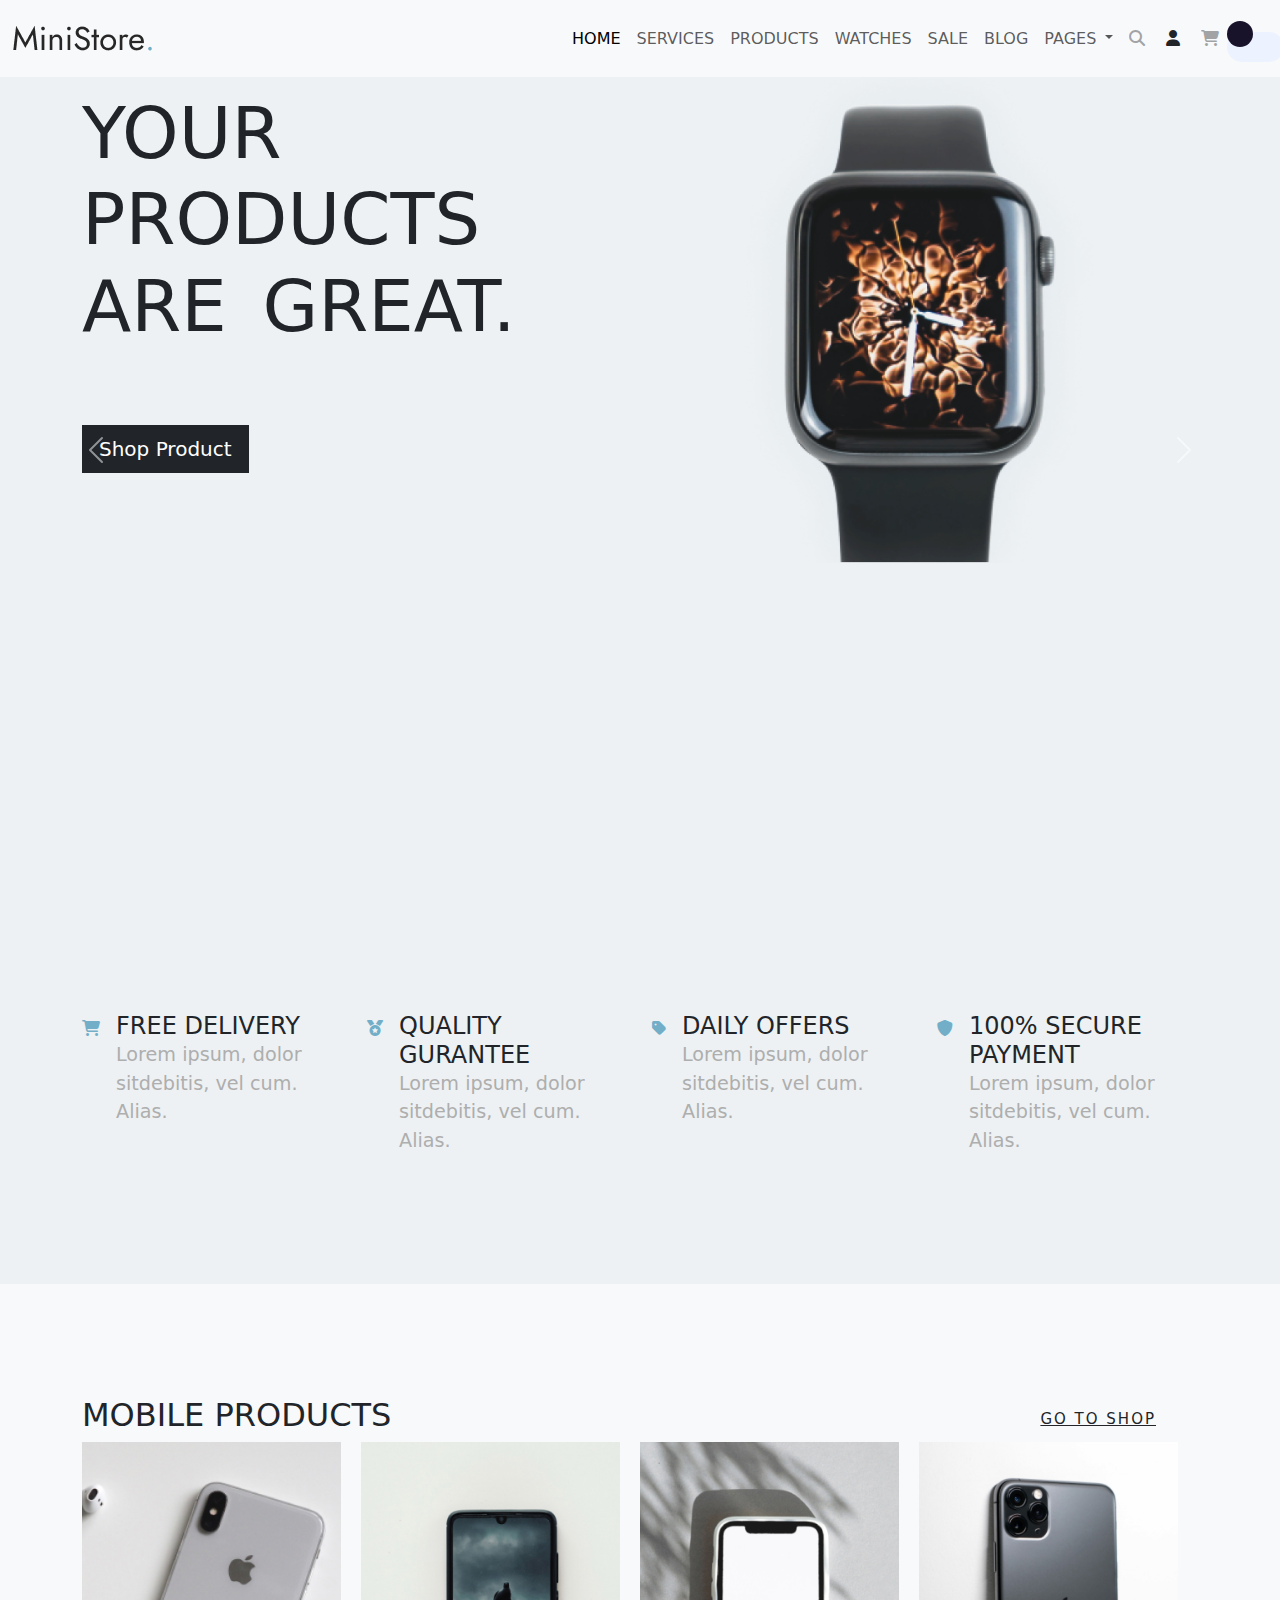
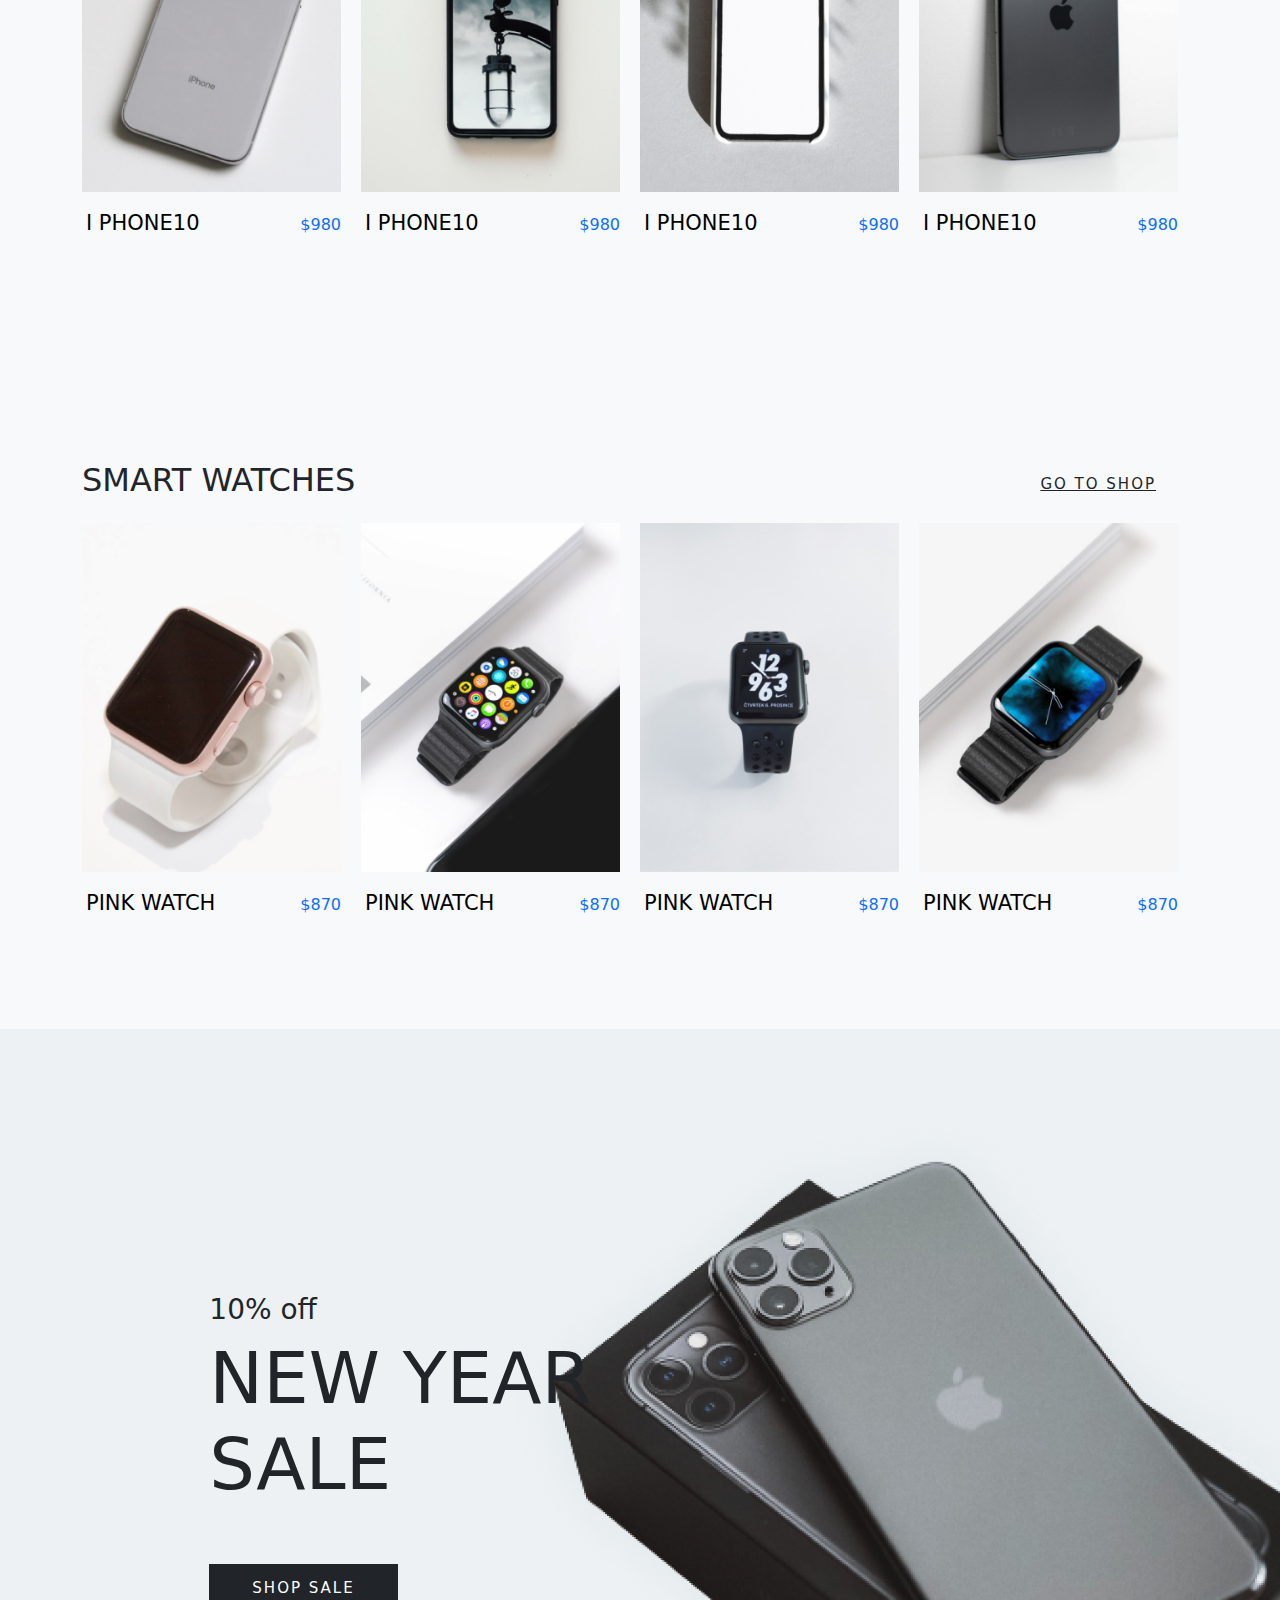
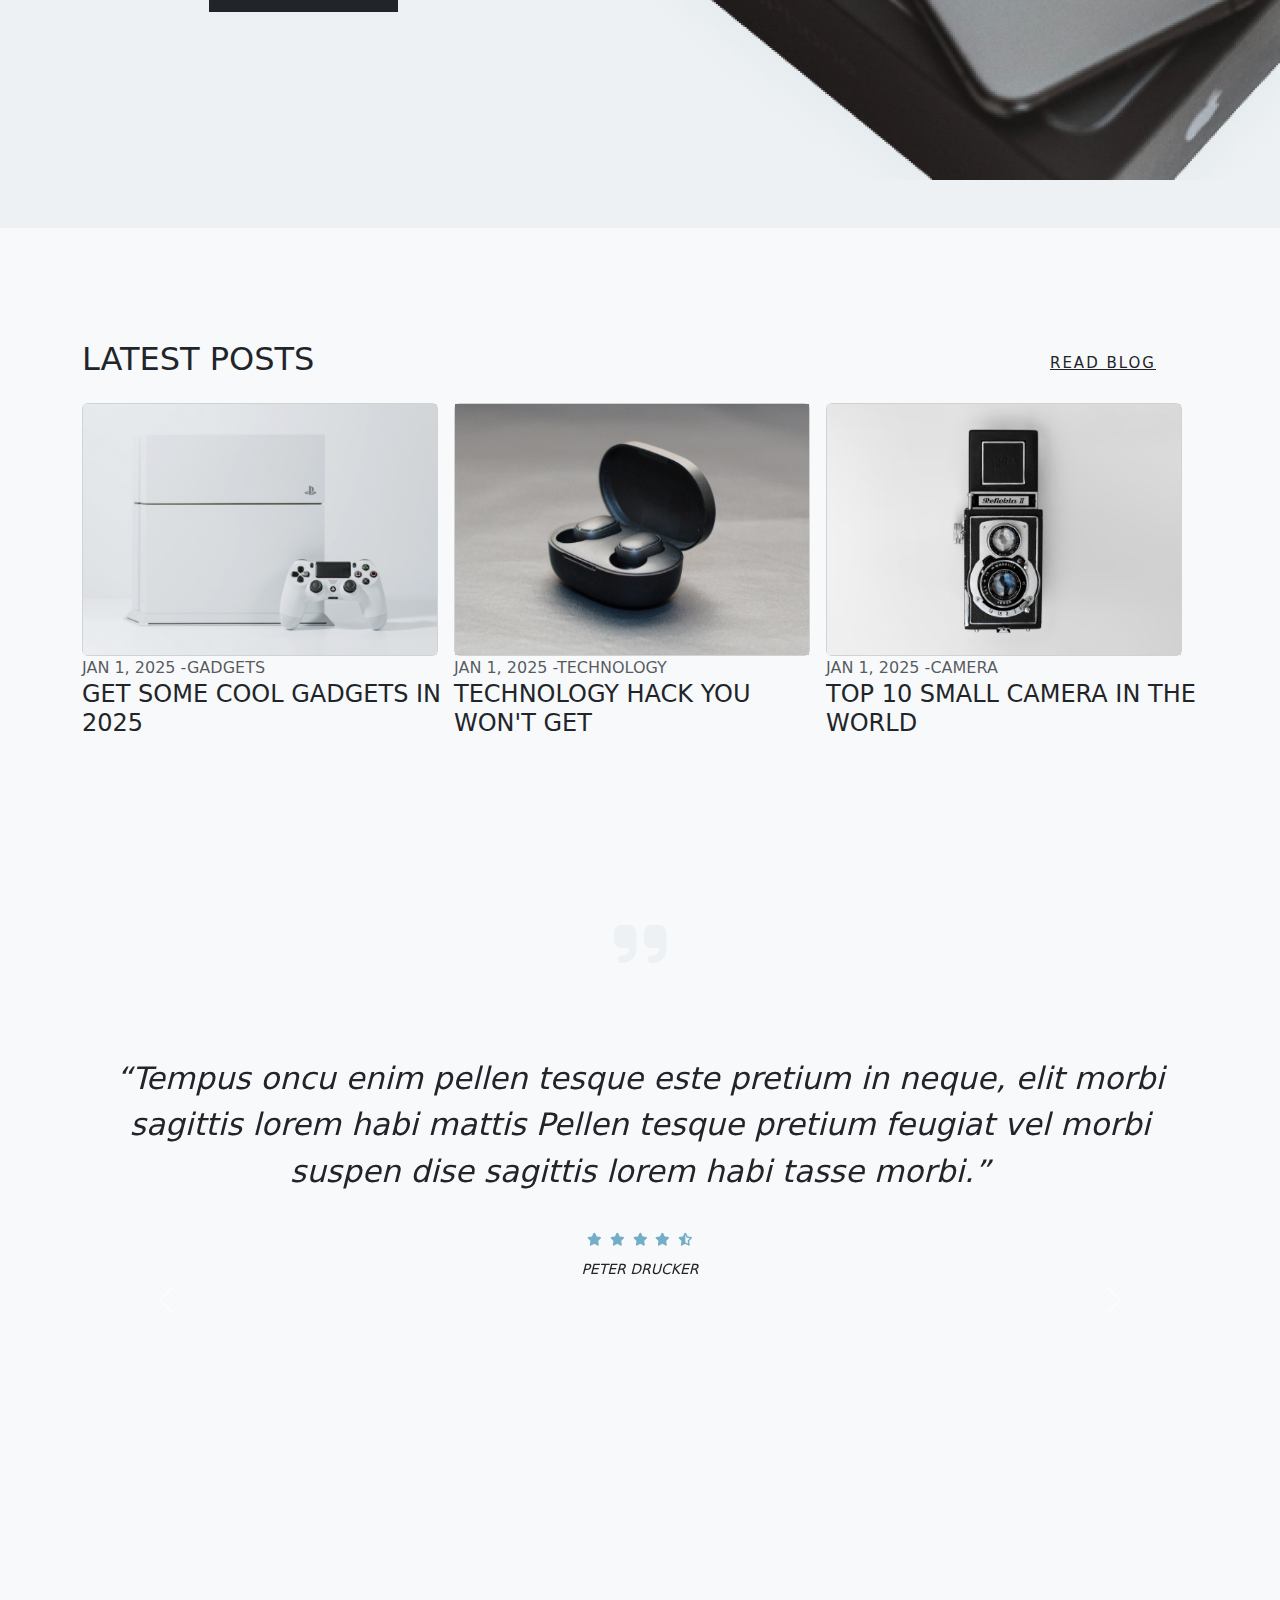
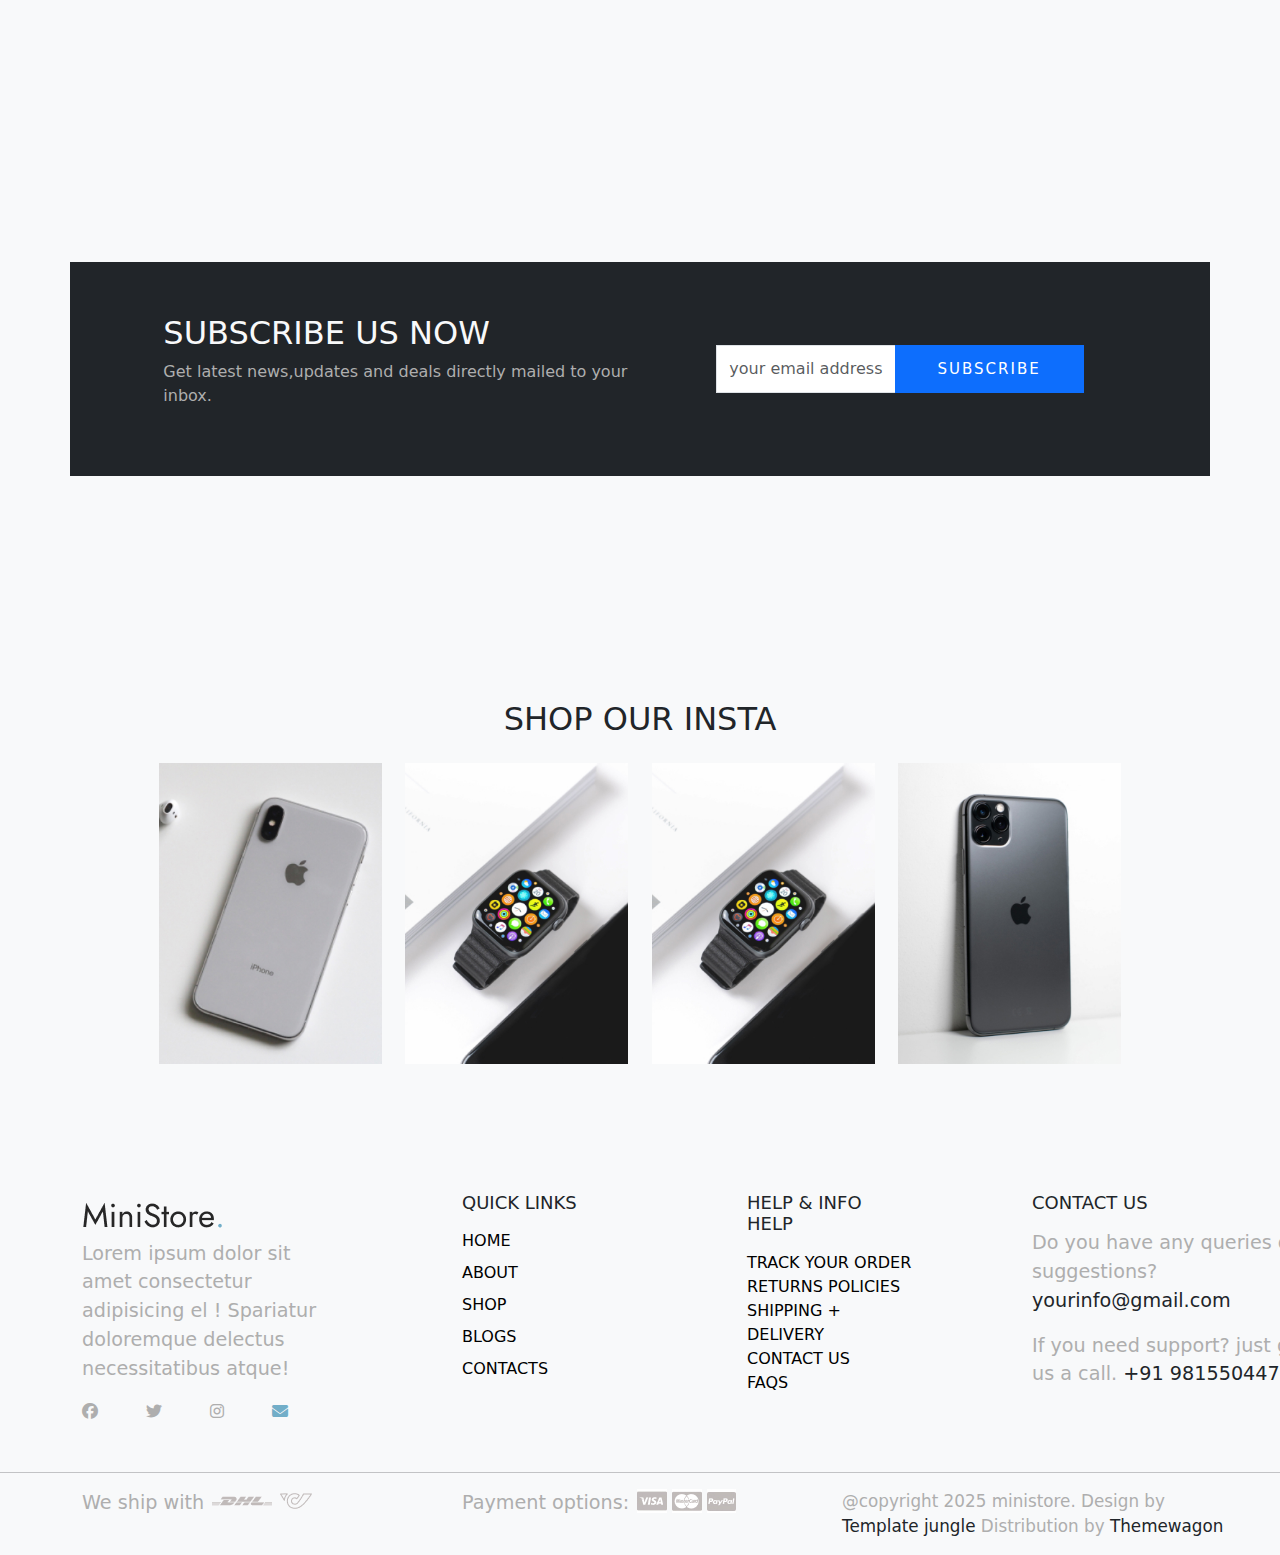
<file: index.html>
<!DOCTYPE html>
<html lang="en">
<head>
    <meta charset="UTF-8">
    <meta name="viewport" content="width=device-width, initial-scale=1.0">
    <link href="https://cdn.jsdelivr.net/npm/bootstrap@5.3.3/dist/css/bootstrap.min.css" rel="stylesheet" integrity="sha384-QWTKZyjpPEjISv5WaRU9OFeRpok6YctnYmDr5pNlyT2bRjXh0JMhjY6hW+ALEwIH" crossorigin="anonymous">
    <link rel="stylesheet" href="https://cdnjs.cloudflare.com/ajax/libs/font-awesome/6.7.2/css/all.min.css" integrity="sha512-Evv84Mr4kqVGRNSgIGL/F/aIDqQb7xQ2vcrdIwxfjThSH8CSR7PBEakCr51Ck+w+/U6swU2Im1vVX0SVk9ABhg==" crossorigin="anonymous" referrerpolicy="no-referrer" />
    <link rel="stylesheet" href="img/style.css">
    <link href="https://cdn.jsdelivr.net/npm/bootstrap@5.3.0/dist/css/bootstrap.min.css" rel="stylesheet">
        
    <title>ministore</title>
</head>
<body class="dark-mode">
    <section class="position-relative overflow-hidden  bg-light-blue">
    <nav class="navbar navbar-expand-lg bg-body-tertiary fixed-top">
        <div class="container-fluid">
          <a class="navbar-brand  " href="#"><img src="img/main-logo.png" alt="brand logo"></a>
          <button class="navbar-toggler" type="button" data-bs-toggle="collapse" data-bs-target="#navbarNavDropdown" aria-controls="navbarNavDropdown" aria-expanded="false" aria-label="Toggle navigation">
            <span class="navbar-toggler-icon"></span>
          </button>
          <div class="collapse navbar-collapse nav-list" id="navbarNavDropdown">
            <ul class="navbar-nav text-uppercase justify-content-between align-items-center flex-grow-1 pe-3">
              <li class="nav-item">
                <a class="nav-link active" aria-current="page" href="#">Home</a>
              </li>
              <li class="nav-item">
                <a class="nav-link" href="#">services</a>
              </li>
              <li class="nav-item">
                <a class="nav-link" href="#">Products</a>
              </li>
              <li class="nav-item">
                <a class="nav-link" href="#">watches</a>
              </li>
              <li class="nav-item"> 
                <a class="nav-link" href="#">sale</a>
              </li>
              <li class="nav-item">
                <a class="nav-link" href="#">blog</a>
              </li>
            
              <li class="nav-item dropdown">
                <a class="nav-link dropdown-toggle" href="#" role="button" data-bs-toggle="dropdown" aria-expanded="false">
                  Pages
                </a>
                <ul class="dropdown-menu">
                  <li><a class="dropdown-item" href="#">Action</a></li>
                  <li><a class="dropdown-item" href="#">Another action</a></li>
                  <li><a class="dropdown-item" href="#">Something else here</a></li>
                </ul>
              </li>
              <li class="nav-item">
                <a href="#" class="nav-link ">
                  <i class="fa-solid fa-magnifying-glass nav-icon text-dark"></i>
              </a>
              </li>
              <li class="nav-item">
                <button type="button" class="btn " data-bs-toggle="modal" data-bs-target="#loginModal">
                  <i class="fa-solid fa-user text-dark"></i>
              </button>
              <li class="nav-item">
                <a href="#" class="nav-link text-dark">
                  <i class="fa-solid fa-cart-shopping nav-icon text-dark"></i>
              </a>
              </li>
              <li>
                <div class="toggle-btn">
                  <input type="checkbox" id="checkbox">
                  <label for="checkbox" class="toggle-label">
                    <span class="toggle-ball"></span>
                  </label>
                </div>
              </li>
            </ul>
          </div>
            
      </nav>

          
        
    
  
          <div id="productCarousel" class="carousel slide" data-bs-ride="carousel">
              <div class="carousel-inner ">
                  
                  <div class="carousel-item active bg-light-blue">
                      <div class="container">
                          <div class="row align-items-center">
                              
                              <div class="col-md-6 text-center text-md-start">
                                  <h1 class=" display-2 text-uppercase space text-dark pb-5">Your Products Are Great.</h1>
                                  <a href="#" class="btn btn-dark btn-lg btn-custom rounded-0">Shop Product</a>
                              </div>
                              
                              <div class="col-md-6 text-center">
                                  <div class="carousel-image">
                                      <img src="img/banner-image.png" alt="Smartwatch">
                                  </div>
                              </div>
                          </div>
                      </div>
                  </div>
                 
                  <div class="carousel-item">
                      <div class="container">
                          <div class="row align-items-center">
                              
                              <div class="col-md-6 text-center text-md-start">
                                  <h1 class=" display-2 text-uppercase space text-dark pb-5">technology hack you won't get</h1>
                                  <a href="#" class="btn btn-dark btn-lg btn-custom rounded-0" >Explore More</a>
                              </div>
                              
                              <div class="col-md-6 text-center">
                                  <div class="carousel-image">
                                      <img src="img/banner-image.png" alt="Smartwatch 2"">
                                  </div>
                              </div>
                          </div>
                      </div>
                  </div>
              </div>
              
              <button class="carousel-control-prev" type="button" data-bs-target="#productCarousel" data-bs-slide="prev">
                  <span class="carousel-control-prev-icon" aria-hidden="true"></span>
                  <span class="visually-hidden">Previous</span>
              </button>
              <button class="carousel-control-next" type="button" data-bs-target="#productCarousel" data-bs-slide="next">
                  <span class="carousel-control-next-icon" aria-hidden="true"></span>
                  <span class="visually-hidden">Next</span>
              </button>
          </div>

          <section id="company-services"  class="padding-large bg-services">
            <div class="container ">
              <div class="row">
                <div class="col-md-3 ">
                  <div class="icon-box d-flex card_1">
                    <div class="icon-box-icon pe-3 pb-3">
                      <i class="fa-solid fa-cart-shopping"></i>
                    </div>
                    <div>
                      <div class="icon-box-content">
                        <h5 class="card-title text-uppercase text-dark fw-normal fs-4 ">
                          free delivery
                        </h3>
                        <p >Lorem ipsum, dolor sitdebitis, vel cum. Alias.</p>
                      </div>
                    </div>
                  </div>
                </div>
                <div class="col-md-3 ">
                  <div class="icon-box d-flex card_1">
                    <div class="icon-box-icon pe-3 pb-3">
                      <i class="fa-solid fa-medal" ></i>
                    </div>
                    <div>
                      <div class="icon-box-content">
                        <h5 class="card-title text-uppercase text-dark fw-normal fs-4">
                         quality gurantee
                        </h5>
                        <p >Lorem ipsum, dolor sitdebitis, vel cum. Alias.</p>
                      </div>
                    </div>
                  </div>
                  
                </div>
                <div class="col-md-3 ">
                  <div class="icon-box d-flex card_1">
                    <div class="icon-box-icon pe-3 pb-3">
                      <i class="fa-solid fa-tag card-icons"></i>
                    </div>
                    <div>
                      <div class="icon-box-content">
                        <h5 class="card-title text-uppercase text-dark fw-normal fs-4">
                          daily offers
                        </h5>
                        <p >Lorem ipsum, dolor sitdebitis, vel cum. Alias.</p>
                      </div>
                    </div>
                  </div>
                  
                </div>
                <div class="col-md-3 ">
                  <div class="icon-box d-flex card_1">
                    <div class="icon-box-icon pe-3 pb-3">
                      <i class="fa-solid fa-shield card-icons"></i>
                    </div>
                    <div>
                      <div class="icon-box-content">
                        <h5 class="card-title text-uppercase text-dark fw-normal fs-4">
                          100% secure payment
                        </h5>
                        <p>Lorem ipsum, dolor sitdebitis, vel cum. Alias.</p>
                      </div>
                    </div>
                  </div>
                  
                </div>
              </div>
            </div>
            





          </section>
          <section id="mobile-products" class="product-store position-relative padding-large no-padding-top bg-light">
            <div class="container">

              <div class="row">
                <div class="display-header d-flex  justify-content-between">
                  <h2 class="text-uppercase text-dark display-7"> mobile products</h2>
                  <div class="btn-right">
                    <a href="ministore.html" class="btn btn-medium btn-normal text-uppercase">go to shop</a>
                  </div>
                </div>
                 <div class="swiper product-watch-swiper swiper-initialized swiper-horizontal swiper-backface-hidden">
                  <div class="swiper-wrapper " id="swiper-wrapper-9f11169ad5f8131b" aria-live="polite" style="transition-duration:0ms ; transform: translate(0px,0px,0px); transition-delay: 0ms;">
                    <div class="swiper-slide swiper-slide-active" role="group" aria-label="1/4" style="width: 270px; margin-right: 20px;">
                      <div class="product-card position-relative">
                        <div class="image-holder">
                          <img src="img/product-item1.jpg" alt="" class="img-fluid">
                        </div>
                        <div class="cart-concern position-absolute">
                          <div class="cart-button d-flex">
                            <a href="#" class="btn btn-medium btn-black text-uppercase">
                              add to cart
                              <i class="fa-solid fa-cart-shopping"></i>

                            </a>
                          </div>
                        </div>
                        <div class="card-detail d-flex justify-content-between align-items-baseline pt-3">
                          <h3 class="card-title text-uppercase">
                            <a href="#">I phone10</a>
                          </h3>
                          <span class="item-price text-primary">$980</span>
                        </div>
                      </div>
                    </div>
                    <div class="swiper-slide swiper-slide-active" role="group" aria-label="2/4" style="width: 270px; margin-right: 20px;">
                      <div class="product-card position-relative">
                        <div class="image-holder">
                          <img src="img/product-item2.jpeg" alt="" class="img-fluid">
                        </div>
                        <div class="cart-concern position-absolute">
                          <div class="cart-button d-flex">
                            <a href="#" class="btn btn-medium btn-black text-uppercase">
                              add to cart
                              <i class="fa-solid fa-cart-shopping"></i>

                            </a>
                          </div>
                        </div>
                        <div class="card-detail d-flex justify-content-between align-items-baseline pt-3">
                          <h3 class="card-title text-uppercase">
                            <a href="#">I phone10</a>
                          </h3>
                          <span class="item-price text-primary">$980</span>
                        </div>
                      </div>
                    </div>
                    <div class="swiper-slide swiper-slide-active" role="group" aria-label="3/4" style="width: 270px; margin-right: 20px;">
                      <div class="product-card position-relative">
                        <div class="image-holder">
                          <img src="img/product-item3.jpg" alt="" class="img-fluid">
                        </div>
                        <div class="cart-concern position-absolute">
                          <div class="cart-button d-flex">
                            <a href="#" class="btn btn-medium btn-black text-uppercase">
                              add to cart
                              <i class="fa-solid fa-cart-shopping"></i>

                            </a>
                          </div>
                        </div>
                        <div class="card-detail d-flex justify-content-between align-items-baseline pt-3">
                          <h3 class="card-title text-uppercase">
                            <a href="#">I phone10</a>
                          </h3>
                          <span class="item-price text-primary">$980</span>
                        </div>
                      </div>
                    </div>
                    <div class="swiper-slide swiper-slide-active" role="group" aria-label="4/4" style="width: 270px; margin-right: 20px;">
                      <div class="product-card position-relative">
                        <div class="image-holder">
                          <img src="img/product-item4.jpg" alt="" class="img-fluid">
                        </div>
                        <div class="cart-concern position-absolute">
                          <div class="cart-button d-flex">
                            <a href="#" class="btn btn-medium btn-black text-uppercase">
                              add to cart
                              <i class="fa-solid fa-cart-shopping"></i>

                            </a>
                          </div>
                        </div>
                        <div class="card-detail d-flex justify-content-between align-items-baseline pt-3">
                          <h3 class="card-title text-uppercase">
                            <a href="#">I phone10</a>
                          </h3>
                          <span class="item-price text-primary">$980</span>
                        </div>
                      </div>
                    </div>
                    

                  </div>
                 </div>
                </div>
               
              </div>
            </div>



          </section>
          
        <section id="smart-watches " class="product-store padding-large position-relative bg-light">
          <div class="container">
            <div class="row">
              <div class="display-header d-flex justify-content-between pb-3" >
                <h2 class="display-header text-dark text-uppercase">smart watches</h2>
                <div class="btn-rght">
                  <a href="index.html "  class="btn btn-normal btn-medium text-uppercase">go to shop</a>
                </div>

              </div>

              <div class="swiper product-watch-swiper swiper-initialized swiper-normal swiper-backface-hidden">
                <div class="swiper-wrapper" id="swiper-wrapper-390273d0279925fd" aria-live="polite">
                  <div class="swiper-slide swiper-slide-active" role="group" aria-label="1/4" style="width: 270px; margin-right:20px ;">
                    <div class="product-card position-relative">
                      <div class="image-holder">
                        <a href="product.html">
                        <img src="img/watch-item1.jpg" alt="watch"  class="image-fluid"></a>
                      </div>
                      <div class="cart-concern position-absolute">
                        <div class="cart-button d-flex">
                          <a href="#" class="btn btn-medium btn-black text-uppercase add-to  ">
                            add to cart
                            <i class="fa-solid fa-cart-shopping"></i>
                          </a>
                        </div>
                      </div>
                      <div class="card-detail d-flex justify-content-between align-items-baseline pt-3">
                        <h3 class="card-title text-uppercase">
                          <a href="#">pink watch</a>
                        </h3>
                        <span class="item-price text-primary">$870</span>
                      </div>
                    </div>
                  </div>
                  <div class="swiper-slide swiper-slide-active" role="group" aria-label="2/4" style="width: 270px; margin-right:20px ;">
                    <div class="product-card position-relative">
                      <div class="image-holder">
                        <img src="img/watch-item2.jpg" alt="watch"  class="image-fluid">
                      </div>
                      <div class="cart-concern position-absolute">
                        <div class="cart-button d-flex">
                          <a href="#" class="btn btn-medium btn-black text-uppercase">
                            add to cart
                            <i class="fa-solid fa-cart-shopping"></i>
                          </a>
                        </div>
                      </div>
                      <div class="card-detail d-flex justify-content-between align-items-baseline pt-3">
                        <h3 class="card-title text-uppercase">
                          <a href="#">pink watch</a>
                        </h3>
                        <span class="item-price text-primary">$870</span>
                      </div>
                    </div>
                  </div>
                  <div class="swiper-slide swiper-slide-active" role="group" aria-label="3/4" style="width: 270px; margin-right:20px ;">
                    <div class="product-card position-relative">
                      <div class="image-holder">
                        <img src="img/watch-item3.jpg" alt="watch"  class="image-fluid">
                      </div>
                      <div class="cart-concern position-absolute">
                        <div class="cart-button d-flex">
                          <a href="#" class="btn btn-medium btn-black text-uppercase">
                            add to cart
                            <i class="fa-solid fa-cart-shopping"></i>
                          </a>
                        </div>
                      </div>
                      <div class="card-detail d-flex justify-content-between align-items-baseline pt-3">
                        <h3 class="card-title text-uppercase">
                          <a href="#">pink watch</a>
                        </h3>
                        <span class="item-price text-primary">$870</span>
                      </div>
                    </div>
                  </div>
                  <div class="swiper-slide swiper-slide-active" role="group" aria-label="4/4" style="width: 270px; margin-right:20px ;">
                    <div class="product-card position-relative">
                      <div class="image-holder">
                        <img src="img/watch-item4.jpg" alt="watch"  class="image-fluid">
                      </div>
                      <div class="cart-concern position-absolute">
                        <div class="cart-button d-flex">
                          <a href="#" class="btn btn-medium btn-black text-uppercase">
                            add to cart
                            <i class="fa-solid fa-cart-shopping"></i>
                          </a>
                        </div>
                      </div>
                      <div class="card-detail d-flex justify-content-between align-items-baseline pt-3">
                        <h3 class="card-title text-uppercase">
                          <a href="#">pink watch</a>
                        </h3>
                        <span class="item-price text-primary">$870</span>
                      </div>
                    </div>
                  </div>
                  
                </div>
              </div>
            </div>
          </div>
        </section>
          
          
          <section id="yearly-sale" class="bg-light-blue overflow-hidden mt-5 padding-xlarge" style="background-image:url(single-image1.png); background-position: right; background-repeat: no-repeat;">
            <div class="row d-flex flex-wrap align-items-center">
              <div class="col-md-6 col-sm-12">
                <div class="text-content offset-4 padding-medium">
                  <h3>10% off</h3>
                  <h2 class="display-2 pb-5 text-uppercase text-dark">new year sale</h2>
                  <a href="index.html" class="btn btn-medium btn-dark text-uppercase btn-rounded-none shop-btn">shop sale</a>
                </div>
              </div>
              <div class="col-md-6 col-sm-12"></div>
            </div>
          </section>

          <section id="latest-blog" class="padding-large bg-light">
            <div class="container">
              <div class="row">
                <div class="display-header d-flex justify-content-between pb-3">
                  <h2 class="display-7 text-dark text-uppercase">latest posts</h2>
                  <div class="btn-right">
                    <a href="index.html" class="btn btn-medium btn-normal text-uppercase" > read blog</a>
                  </div>
                </div>
                <div class="post-grid d-flex flex-wrap justify-content-between">
                  <div class="col-lg-4 col-sm-12">
                    <div class="card border-none me-3">
                      <div class="card-image">
                        <img src="img/latest-item1.jpg" alt="" class="img-fluid">
                      </div>
                    </div>
                    <div class="card-body text-uppercase">
                      <div class="card-meta text-muted">
                        <span class="meta-date">jan 1, 2025</span>
                        <span class="meta-category">-gadgets</span>
                      </div>
                      <h3 class="card-title">
                        <a href="#" class="text-dark">get some cool gadgets in 2025</a>

                      </h3>
                    </div>
                  </div>
                  <div class="col-lg-4 col-sm-12">
                    <div class="card border-none me-3">
                      <div class="card-image">
                        <img src="img/latest-item2.jpg" alt="" class="img-fluid">
                      </div>
                    </div>
                    <div class="card-body text-uppercase">
                      <div class="card-meta text-muted">
                        <span class="meta-date">jan 1, 2025</span>
                        <span class="meta-category">-technology</span>
                      </div>
                      <h3 class="card-title">
                        <a href="#" class="text-dark">technology hack you won't get</a>

                      </h3>
                    </div>
                  </div>
                  <div class="col-lg-4 col-sm-12">
                    <div class="card border-none me-3">
                      <div class="card-image">
                        <img src="img/latest-item3.jpg" alt="" class="img-fluid">
                      </div>
                    </div>
                    <div class="card-body text-uppercase">
                      <div class="card-meta text-muted">
                        <span class="meta-date">jan 1, 2025</span>
                        <span class="meta-category">-camera</span>
                      </div>
                      <h3 class="card-title">
                        <a href="#" class="text-dark">top 10 small camera in the world</a>

                      </h3>
                    </div>
                  </div>
                </div>
              </div>
            </div>
          </section>
          <section id="testinomials" class="position-relative bg-light" >
            <div class="container">
            <div id="quatation_slides" class="carousel slide" data-bs-ride="carousel">

              <div class="carousel-inner"> 
                  <div class="carousel-item active quote-block">
                    <div class="text-center quotation position-relative">
                      <i class="fa-solid fa-quote-right quote-icon" style=" color: #EDF1F3;"></i>
                    </div>
                      <blockquote class="blockquote text-center ">
                                    <p class="mb-4 quote-p text-dark">“Tempus oncu enim pellen tesque este pretium in neque, elit morbi sagittis lorem habi mattis Pellen tesque pretium feugiat vel morbi suspen dise sagittis lorem habi tasse morbi.”</p>
                          <div class="reviews">





                            <i class="fa-solid fa-star review-stars"></i>

                            <i class="fa-solid fa-star review-stars"></i>

                            <i class="fa-solid fa-star review-stars"></i>
                            
                            <i class="fa-solid fa-star review-stars"></i>
                            <i class="fa-solid fa-star-half-stroke review-stars"></i> 
                          </div>
                          <footer class=" reviewer-name  text-uppercase text-dark">peter Drucker</footer> 
                      </blockquote>
                  </div>
                  <div class="carousel-item quote-block">
                    <div class="text-center quotation position-relative">
                      <i class="fa-solid fa-quote-right quote-icon" style=" color: #EDF1F3;"></i>
                    </div>
                      <blockquote class="blockquote text-center">
                          <p class="mb-4 quote-p text-dark">“A blog is a digital publication that can complement a website or exist independently. A blog may include articles, short posts, listicles, infographics, videos, and other digital content.”</p>
                           <div class="reviews">
                            <i class="fa-solid fa-star review-stars "></i>
                            <i class="fa-solid fa-star review-stars "></i>
                            <i class="fa-solid fa-star review-stars"></i>
                            <i class="fa-solid fa-star review-stars"></i>
                            <i class="fa-solid fa-star review-stars"></i>





                            

                          </div>
                          <footer class="reviewer-name  text-uppercase text-dark">Winston Churchill</footer>
                         
                      </blockquote>
                  </div>
                  
              </div>
      
            
              <button class="carousel-control-prev" type="button" data-bs-target="#quoteCarousel" data-bs-slide="prev">
                  <span class="carousel-control-prev-icon" aria-hidden="true"></span>
                  <span class="visually-hidden">Previous</span>




                  
              </button>
              <button class="carousel-control-next" type="button" data-bs-target="#quoteCarousel" data-bs-slide="next">
                  <span class="carousel-control-next-icon" aria-hidden="true"></span>
                  <span class="visually-hidden">Next</span>
              </button>
          </div>
          </section>
          <section id="subscribe " class="container-grid padding-large position-relative overflow-hidden bg-light">
            <div class="container">
              <div class="row "> 
                 <div class="subscribe-content  bg-dark d-flex flex-wrap justify-content-center align-items-center padding-medium">
                  <div class="col-md-6 col-sm-12">
                    <div class="display-header pe-3">
                      <h2 class="display-7 text-uppercase  text-light">subscribe us now </h2>
                      <p class="subs-p">Get latest news,updates and deals directly mailed to your inbox.</p>

                    </div>
                  </div>
                  <div class="col-md-5 col-sm-12">
                    <form class="subscription-from  validate">
                       <div class="input-group flex-wrap">
                        <input type="email" name="Email" class="form-control input-button" placeholder="your email address here">
                        <button class="btn btn-medium btn-primary text-uppercase submit-button" type="submit" name="subscribe" fdprocessdid="tazsxa" >subscribe  </button>
                       </div>
                    </form>
                  </div>
                 </div>
              </div>
            </div>
          </div>
          </section>
          <section id="instagram" class="padding-large overflow-hidden no-padding-top bg-light">
            <div class="container">
                <div class="row">
                    <div class="display-header text-uppercase text-dark text-center pb-3">
                        <h2 class="display-7">shop our insta</h2>
                    </div>
                    <div class="d-flex flex-row flex-wrap justify-content-center instagram-gallery">
                        <figure class="instagram-item">
                            <a href="#" class="image-link position-relative">
                                <img src="img/product-item1.jpg" alt="" class="img-fluid"> 
                                <div class="icon-overlay position-absolute d-flex justify-content-center align-items-center">
                                    <i class="fa-brands fa-instagram"></i>
                                </div>
                            </a>
                        </figure>
                        <figure class="instagram-item"style="margin-left: 23px;">
                            <a href="#" class="image-link position-relative">
                                <img src="img/watch-item2.jpg" alt="" class="img-fluid"> 
                                <div class="icon-overlay position-absolute d-flex justify-content-center align-items-center">
                                    <i class="fa-brands fa-instagram"></i>
                                </div>
                            </a>
                        </figure>
                        <figure class="instagram-item "style="margin-left: 23px;" >
                            <a href="#" class="image-link position-relative">
                                <img src="img/watch-item2.jpg" alt="" class="img-fluid"> 
                                <div class="icon-overlay position-absolute d-flex justify-content-center align-items-center">
                                    <i class="fa-brands fa-instagram"></i>
                                </div>
                            </a>
                        </figure>
                        <figure class="instagram-item" style="margin-left: 23px;">
                            <a href="#" class="image-link position-relative">
                                <img src="img/product-item4.jpg" alt="" class="img-fluid"> 
                                <div class="icon-overlay position-absolute d-flex justify-content-center align-items-center">
                                    <i class="fa-brands fa-instagram"></i>
                                </div>
                            </a>
                        </figure>
                        
                    </div>
                </div>
            </div>
        </section>
        


          <footer id="footer"  class="overflow-hidden bg-light">
            <div class="container">
              <div class="row ">
                  <div class="footer-top-area">
                    <div class="row d-flex flex-wrap justify-content-between">
                      <div class="col-lg-3 col-sm-6 pb-3" >
                        <div class="footer-menu">
                          <img src="img/main-logo.png" alt="logo">
                          <p>Lorem ipsum dolor sit amet consectetur adipisicing el ! Spariatur doloremque delectus necessitatibus atque!</p>
                          <div class="social-links ">
                            <ul class="d-flex list-unstyled gap-5">
                              <li>
                                <a href="#">
                                  <i class="fa-brands fa-facebook footer-icon"></i>
                                </a>
                              </li>
                              <li>
                                <a href="#">
                                  <i class="fa-brands fa-twitter footer-icon"></i>
                                </a>
                              </li>
                              <li>
                                <a href="#">
                                  <i class="fa-brands fa-instagram footer-icon"></i>
                                </a>
                              </li>
                              <li>
                                <a href="#">
                                  <i class="fa-solid fa-envelope footer-icon"></i>
                                </a>
                              </li>
                            </ul>
                          </div>
              
                        </div>
                      </div>
                      <div class="col-lg-2 col-sm-6 pb-3">
                        <div class="footer-menu text-uppercase">
                          <h5 class="widget-title pb-2">
                            Quick Links
                          </h5>
                          <ul class="menu-list list-unstyled text-uppercase">
                            <li class="menu-item pb-2"><a href="#">home</a></li>
                            <li class="menu-item pb-2"><a href="#">about</a></li>
                            <li class="menu-item pb-2"><a href="#">shop</a></li>
                            <li class="menu-item pb-2"><a href="#">blogs</a></li>
                            <li class="menu-item pb-2"><a href="#">contacts</a></li>
                          </ul>
                        </div>
                      </div>
                      <div class="col-lg-2 col-sm-6 pb-3">
                        <div class="footer-menu text-uppercase">
                          <h5 class="widget-title pb-2">help & info help</h5>
                          <ul class="menu-list list-unstyled">
                            <li class="menu-item">
                              <a href="#">
                                track your order
                              </a>
                            </li>
                            <li class="menu-item">
                              <a href="#">
                               returns policies
                              </a>
                            </li>
                            <li class="menu-item">
                              <a href="#">
                                shipping + delivery
                              </a>
                            </li>
                            <li class="menu-item">
                              <a href="#">
                               contact us
                              </a>
                            </li>
                            <li class="menu-item">
                              <a href="#">
                                FAQs
                              </a>
                            </li>
                          </ul>
                        </div> 
                      </div>
                      <div class="col-lg-2 col-sm-6 pb-3">
                        <div class="footer-menu contact-item">
                          <h5 class="widget-title text-uppercase  pb-2">
                            contact us
                          </h5>
                          <p>Do you have any queries or suggestions?
                            <a href=""class="footer-details text-dark">yourinfo@gmail.com</a>
                          </p>
                          <p>
                            If you need support? just give us a call. 
                            <a href="#"class="footer-details text-dark"> +91 9815504473</a>
                          </p>
                        </div>
                      </div>
                    </div>
                  </div>
              </div>
            </div>
            <hr>
          </footer>
          <div id="footer-bottom " class="bg-light">
            <div class="container bg-light">
              <div class="row d-flex justify-content-between flex-wrap bg-light">
                <div class="col-md-4 col-sm-6 ">
                  <div class="shipping d-flex" >
                    <p>We ship with</p>
                    <div class="card-wrap ps-2">
                      <img src="img/dhl.png" alt="shipment">
                      <img src="img/shippingcard.png" alt="master card">
                    </div>
                  </div>
                </div>
                <div class="col-md-4 col-sm-6">
                  <div class="payment-method d-flex">
                    <p>Payment options:</p>
                    <div class="card-wrap ps-2">
                      <img src="img/visa.jpg" alt="visacard">
                      <img src="img/mastercard.jpg" alt="mastercard">
                      <img src="img/paypal.jpg" alt="paypal">
                    </div>
                  </div>
                </div>
                <div class="col-md-4 col-sm-6 " >
                  <div class="copyright">
                    <p>@copyright 2025 ministore. Design by 
                      <a href=""class="footer-details text-dark">Template jungle</a>
                      Distribution by
                      <a href="" class="footer-details text-dark"> Themewagon</a>
                    </p>
                  </div>
                </div>
              </div>
            </div>
          </div>


          <div class="modal fade" id="loginModal" tabindex="-1" aria-labelledby="loginModalLabel" aria-hidden="true">
            <div class="modal-dialog modal-dialog-centered">
                <div class="modal-content">
                    <div class="modal-header">
                        <button type="button" class="btn-close" data-bs-dismiss="modal" aria-label="Close"></button>
                    </div>
                    <div class="modal-body">
                        
                        <div class="logo">
                          <img src="img/main-logo.png" alt="">
                        </div>
                       
                        <h4 class="mt-3 text-light-blue text-uppercase">Hello there!</h4>
                       
                        <form>
                            <div class="mb-3">
                              <label class="text-decoration-underline" style="cursor: pointer;">Email</label>
                                <input type="email" class="form-control" placeholder="Email">
                            </div>
                            <div class="mb-3">
                              <label class="text-decoration-underline" style="cursor: pointer;">Password</label>
                                <input type="password" class="form-control" placeholder="Password">
                            </div>
                            <div class="d-flex justify-content-between mb-3">
                                <a href="#" class="text-muted small">Forgot your password?</a>
                                <div>
                                    <input type="checkbox" id="remember" class="form-check-input">
                                    <label for="remember" class="form-check-label small">Remember me</label>
                                </div>
                            </div>
                            <button type="submit" class="btn btn-login w-100">LOGIN</button>
                        </form>
                        
                        <p class="mt-3 text-muted small">OR CONNECT WITH</p>
                        <div class="social-icons">
                            <i class="fab fa-twitter"></i>
                            <i class="fab fa-facebook-f"></i>
                        </div>
                    </div>
                    <div class="modal-footer">
                        <p class="mb-0">New to Delightie? <a href="#">JOIN NOW</a></p>
                    </div>
                </div>
            </div>
        </div>
        


          
          <script src="https://cdn.jsdelivr.net/npm/bootstrap@5.3.0/dist/js/bootstrap.bundle.min.js"></script>
          <script src="https://cdn.jsdelivr.net/npm/bootstrap@5.3.0-alpha1/dist/js/bootstrap.bundle.min.js"></script>
     
    <script>
      const toggle_btn = document.querySelector('#checkbox')
      console.log(toggle_btn)
      toggle_btn.addEventListener("change",()=>{
        if(toggle_btn.Checked){
          document.body.classList.add("dark-mode")
        }
        else{
          document.body.classList.remove("dark-mode")
        }
      })
    </script>
</body>
</html>
</file>
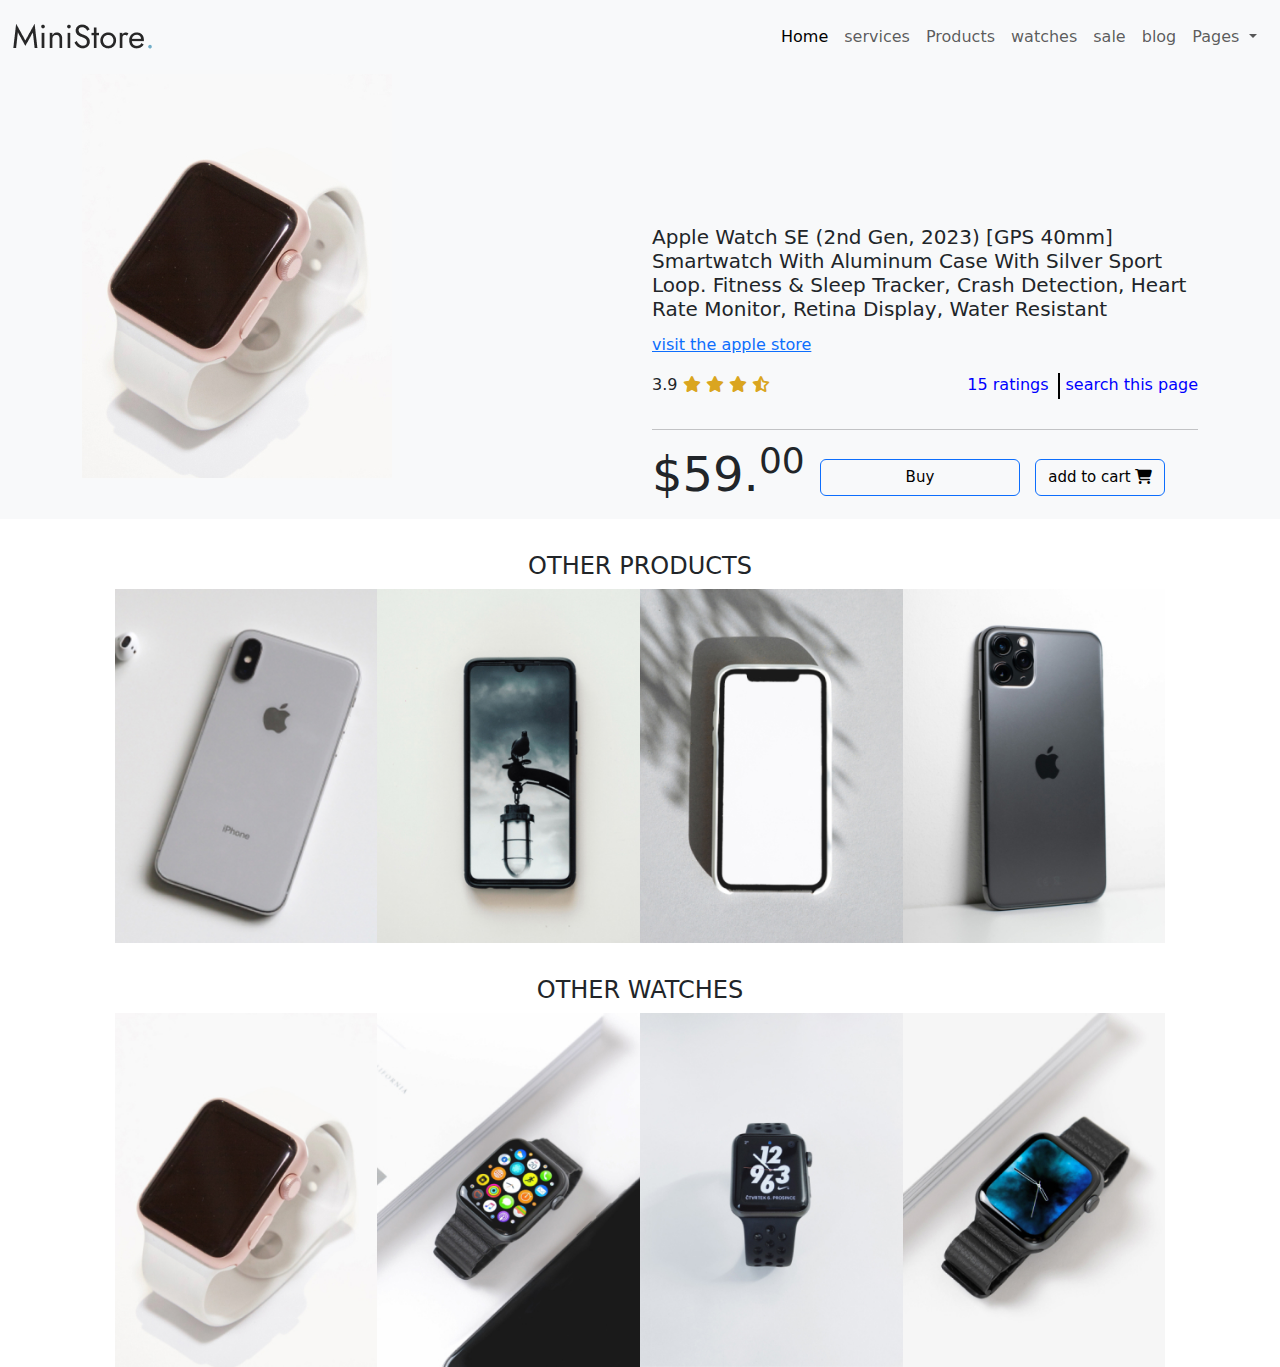
<file: product.html>
<!DOCTYPE html>
<html lang="en">
<head>
    <meta charset="UTF-8">
    <meta name="viewport" content="width=device-width, initial-scale=1.0">
    <link href="https://cdn.jsdelivr.net/npm/bootstrap@5.3.0/dist/css/bootstrap.min.css" rel="stylesheet">
    <link rel="stylesheet" href="https://cdnjs.cloudflare.com/ajax/libs/font-awesome/6.7.2/css/all.min.css" integrity="sha512-Evv84Mr4kqVGRNSgIGL/F/aIDqQb7xQ2vcrdIwxfjThSH8CSR7PBEakCr51Ck+w+/U6swU2Im1vVX0SVk9ABhg==" crossorigin="anonymous" referrerpolicy="no-referrer" />
    <link rel="stylesheet" href="img/product.css">
    <title>ministore product</title>
</head>
<body>
    <section class="position-relative overflow-hidden  bg-light-blue">
        <nav class="navbar navbar-expand-lg bg-body-tertiary fixed-top ">
            <div class="container-fluid">
              <a class="navbar-brand  " href="#"><img src="img/main-logo.png" alt="brand logo"></a>
              <button class="navbar-toggler" type="button" data-bs-toggle="collapse" data-bs-target="#navbarNavDropdown" aria-controls="navbarNavDropdown" aria-expanded="false" aria-label="Toggle navigation">
                <span class="navbar-toggler-icon"></span>
              </button>
              <div class="collapse navbar-collapse nav-list" id="navbarNavDropdown">
                <ul class="navbar-nav">
                  <li class="nav-item">
                    <a class="nav-link active" aria-current="page" href="#">Home</a>
                  </li>
                  <li class="nav-item">
                    <a class="nav-link" href="#">services</a>
                  </li>
                  <li class="nav-item">
                    <a class="nav-link" href="#">Products</a>
                  </li>
                  <li class="nav-item">
                    <a class="nav-link" href="#">watches</a>
                  </li>
                  <li class="nav-item">
                    <a class="nav-link" href="#">sale</a>
                  </li>
                  <li class="nav-item">
                    <a class="nav-link" href="#">blog</a>
                  </li>
                
                  <li class="nav-item dropdown">
                    <a class="nav-link dropdown-toggle" href="#" role="button" data-bs-toggle="dropdown" aria-expanded="false">
                      Pages
                    </a>
                    <ul class="dropdown-menu">
                      <li><a class="dropdown-item" href="#">Action</a></li>
                      <li><a class="dropdown-item" href="#">Another action</a></li>
                      <li><a class="dropdown-item" href="#">Something else here</a></li>
                    </ul>
                  </li>
                 
                </ul>
              </div>
                
          </nav>
    <section class="padding-large no-padding-top bg-light">
        <div class="container">
            <div class="row d-flex align-items-baseline" >
                <div class="image-holder col-6 ">
                    <img src="img/watch-item1.jpg" alt="watchplus" class="product-img img-fluid ">
                </div>
                <div class="product-info col-6 mb-3">
                    <h5 class="product-info text-capitalize">
                        Apple Watch SE (2nd Gen, 2023) [GPS 40mm] Smartwatch with Aluminum Case with Silver Sport Loop. Fitness & Sleep Tracker, Crash Detection, Heart Rate Monitor, Retina Display, Water Resistant
                    </h5>
                    <p class="weblink pt-1">
                        <a href="ministore.html">
                            visit the apple store
                        </a>
                    </p>
                    <div class="ratings d-flex justify-content-between flex-wrap">
                        <div class="stars">
                            <span class="fw-medium">3.9</span>
                            <i class="fa-solid fa-star review-stars"></i>
                            <i class="fa-solid fa-star review-stars"></i>
                            <i class="fa-solid fa-star review-stars"></i>
                            <i class="fa-solid fa-star-half-stroke review-stars"></i>
                        </div>
                        <div class="ratings-content d-flex justify-content-between flex-wrap">
                           <div class="ratings-box"> <p class="total-ratings">
                                <a href="#" >
                                    15 ratings
                                </a>
                            </p></div>
                            <div class="divider"></div>
                        <div class="search-page">
                            <p class="search">
                                <a href="">search this page</a>
                           </p>
                        </div>

                        </div>
                        

                    </div>
                    <hr>
                    <div class="price display-5">
                        $59.<sup>00</sup>
                        <a href="" class="btn btn-primary buy-bt text-capitalize">
                         buy
                        </a>
                        
                        <a href="" class="btn btn-primary add-to-cart">
                          add to cart <i class="fa-solid fa-cart-shopping nav-icon"></i>
                        </a>

                    </div>
                </div>


            </div>
        </div>
    </section>

    <section class="padding-large padding-top">
      <div class="container">
        <div class="row">
          <div class="display-header d-flex justify-content-center">
            <h4 class="text-dark text-uppercase display-7" >
              other products
            </h4>
          </div>
        <div class="list">
          <div class="item"><img src="img/product-item1.jpg" alt="" class="image-fluid hover-img"></div>
          <div class="item"><img src="img/product-item2.jpeg" alt="" class="image-fluid hover-img"></div>
          <div class="item"><img src="img/product-item3 (1).jpg" alt="" class="image-fluid hover-img"></div>
          <div class="item"><img src="img/product-item4.jpg" alt="" class="image-fluid hover-img"></div>
         
</div>
</div>
      </div>
    </section>


    <section class="padding-large padding-top">
      <div>
      <div class="container">
        <div class="row">
          <div class="display-header d-flex justify-content-center">
            <h4 class="text-dark text-uppercase display-7">
              other watches
            </h4>
          </div>
          <div class="list">
            <div class="item"><img src="img/watch-item1.jpg" alt="" class="image-fluid hover-img"></div>
          <div class="item"><img src="img/watch-item2.jpg" alt="" class="image-fluid hover-img"></div>
          <div class="item"><img src="img/watch-item3.jpg" alt="" class="image-fluid hover-img"></div>
          <div class="item"><img src="img/watch-item4.jpg" alt="" class="image-fluid hover-img"></div>
          </div>
        </div>
      </div>
    </section>
</body>
</html>
</file>
<file: img/style.css>
*{
    padding: 0;
    margin: 0;
   
}

/* dark mode*/
:root .dark-mode{
    --bg-main:#18122B;
    --bg-primary:#ECF2FF;

}
body .dark-mode{
    font-family:  "Lato", sans-serif;
    font-size: 14px;
    font-weight: 500;
    line-height:  1.6; 
    background-color:var(--bg-main);
    color: var(--bg-primary);

}


#checkbox:checked + .toggle-label .toggle-ball{
    transform: translateX(30px);
    /* background-color: var(--bg-primary); */

}   


.bg-light-blue .dark-mode{
    background-color: var(--bg-main) !important;
    color: var(--bg-primary)  !important;
}
.toggle-label .dark-mode{
    width: 57px;
    height: 26px;
    background-color: var(--bg-primary);
    display: inline-block;
    padding: 15px 0px;
    border-radius: 22px;
}
.toggle-ball.dark-mode {
    width: 26px;
    height: 26px;
    border-radius: 50%;
    background-color: var(--bg-main);
    display: inline-block;
    position: absolute;
    top: 21px;
    transition: all 0.2s ease-in-out;
}
#checkbox{
    visibility: hidden;
}
.nav-list {
    margin-left: 393px;
}
.carousel-item {
    min-height: 100vh;
    display: flex;
    align-items: center;
    justify-content: center;
}
.carousel-text {
    font-size: 2rem;
    font-weight: bold;
}
.btn-custom {
    margin-top: 20px;
}
.carousel-image img {
    max-width: 100%;
    height: auto;
}
.space {
    word-spacing: 0.8rem;
    line-height: 1.5;
    font-size: 4.5rem;
    font-weight: 300;
}
.button_shop {
    width: 168px;
    border-radius: 0;
    font-size: 17px;
}
.card_1 {
    display: flex
;
    align-items: baseline;
   
    justify-content: center;
}
i.fa-solid {
    color: #72aec8;
}
.padding-large{
    padding-top: 7rem;
    padding-bottom: 7rem;

}

.cart-concern {
    top: 364px;
    left: 92px;
    
    
}
.cart-button.d-flex.align-items-baseline.bg-dark.rounded-2 {
    padding: 6px;
    /* text-decoration: none; */
}
.swiper-wrapper{
    position: relative;
    width: 100%;
    height: 100%;
    z-index: 1;
    display: flex;
    justify-content: space-between;
}
.product-store .product-card .cart-concern {
    bottom: 75px;
    width: 238px;
    display: flex
;
    justify-content: center;
    cursor: pointer;
    text-transform: uppercase;
    transition: all 0.3s ease-out;
    opacity: 0;
    left: 13px;
}
.cart-button.d-flex a {
    color: white;
}
.cart-concern.position-absolute {
    background: black;
    top: 283px;
    left: 65px;
    /* width: 22px; */
    border-radius: 3px;
}
.cart-concern {
    bottom: 77px;
    width: max-content;
    display: flex
;
    justify-content: center;
    cursor: pointer;
    text-transform: uppercase;
    transition: all 0.3s ease-out;
    opacity: 0;
    left: 23px;
    /* padding-bottom: 4px; */
}
.product-card.position-relative .cart-concern:hover {
    opacity: 1;
    transform: scale(1);
    transition: all 0.1s ease-in-out;
}
h3.card-title.text-uppercase a {
    text-decoration: none;
    font-size: 21px;
    margin-left: 4px;
    color: black;
    font-weight: 400;
}
.cart-concern.position-absolute {
    opacity: 0;
}
img.image-fluid {
    height: auto;
    width: 100%;
}
.bg-light-blue{
    background-color:  #EDF1F3;
}
.padding-xlarge {
    padding-top: 9.5em;
    padding-bottom: 9.5em;
}
.btn.btn-medium {
    padding: 0.8em 2.8em;
    letter-spacing: 2px;
    border-radius: 0;
    font-size: 15px;
}
h3.card-title {
    font-size: 1.5em;
    /* text-decoration: none; */
}
h3.card-title a {
    text-decoration: none;
}
h3.card-title a:hover {
    color: lightblue;
    transition: all 0.1s ease;
}
a{
    color: lightblue;
    text-decoration: none;
    transition: 0.3s color ease-out;
}
.blockquote.text-center{
    font-style: italic;
    font-size: 1.5rem;
    
        margin-top: 115px;
    



}

.blockquote>:last-child {
    margin-top: 5px;
}


i.nav-icon {
    color: black;
    opacity: 0.4;
}
.subscribe-content p{
    color:  #AEAEAE;
}
input.form-control.input-button {
    border-radius: 0;
}
button.btn.btn-medium.btn-primary.text-uppercase.submit-button {
    border-radius: 0px;
    
}

.subscribe-content.bg-dark.d-flex.flex-wrap.justify-content-center.align-items-center.padding-medium {
    padding: 50px;
}
#instagram figure.instagram-item {
    width: 20%;
}
figure.instagram-item img.insta-image {
    width: 215px;
    height: 100%;
    object-fit: cover;
}

.icon-overlay i {
    color: white;
    font-size: 2rem; 
  }

.icon-overlay {
    top: 0;
    left: 0;
    right: 0;
    bottom: 0;

    opacity: 0;
    transition: opacity 0.3s ease;
  }
  .image-link:hover .icon-overlay {
    opacity: 1; 
    transition: all 0.3s ease-in-out;
    animation-name: up;
    animation-duration: 1s;
    animation-delay: 0.1s;
  }
  @keyframes up {
    to{
        top: 0;


    }
    from{
top: 50%;
    }
    
  }
  li.menu-item.pb-2 a {
    text-decoration: none;
    color: black;
}
li.menu-item a {
    text-decoration: none;
    color: black;
}   
h5.widget-title.pb-2 {
    font-weight: 400;
    font-size: 18px;
}
li.menu-item.pb-2 a:hover {
    color: blue;
}
li.menu-item a:hover {
    color: blue;
}


.responsive-navbar {
  display: flex;
  justify-content: space-between;
  align-items: center;
  padding: 10px;
}
.responsive-navbar .nav-link,
.responsive-navbar .btn {
  margin: 0 10px;
}

.modal-header {
    background-color: #2c3e50;
    color: #fff;
}
.btn-primary {
    background-color: #3498db;
    border-color: #3498db;
}
.btn-primary:hover {
    background-color: #2980b9;
    border-color: #2980b9;
}
.form-label {
    font-weight: 600;
}
.modal-body {
    position: relative;
    background-image: url(product-item1.jpg); 
    background-size: cover;
    background-position: center;
    color: #fff;
    background-color: white;
}
.overlay {
    position: absolute;
    top: 0;
    left: 0;
    width: 100%;
    height: 100%;
    background: rgba(0, 0, 0, 0.5);
}
.modal-body .form-container {
    position: relative;
    z-index: 10;
}
.login-icons:hover {
    color: black;
    transform: scale(1.5);
    transition: all 0.5s ease;
}
.login-icons {
    background: white;
    margin-left: 2px;
    padding: 3px;
    width: 23px;
    height: 23px;
    border-radius: 50%;
}
input.form-detail {
    width: 34%;
    border: none;
    border-radius: 3px;
    margin-left: 6px;

}
form {
   
    padding: 33px;
    border-radius: 21px;
 
    color: black;
}
input.form-detail {
    width: 34%;
    border: 1px solid black;
    border-radius: 3px;
    margin-left: 6px;
}
.passoword-details {
    margin-top: 33px;
}
input.password {
    width: 100%;
    border-radius: 5px;
    border: 1px solid black;
}
a.btn.btn-medium.btn-normal.text-uppercase {
    text-decoration: underline;
    border: none;
}
.quote-p {
    font-size: 31px;
    font-weight: 300;
}

.reviewer-name{
    font-size: 14px;
    font-weight: 400;
}
.review-stars {
    font-size: 13px;
}
p{
    font-size: 1.2em;
    color: #AEAEAE;
}
.footer-icon {
    color: #AEAEAE;
}
.footer-icon:hover {
    color: lightblue;
    transition: all 0.3s ease;
}
a {
    color: black;
    text-decoration: none;
    transition: 0.3s color ease-out;
}
.padding-medium {
    padding-top: 4em;
    padding-bottom: 4em;
}
p.subs-p {
    font-size: 16px;
}
.btn.btn-medium:hover {
    background-color: black;
    border: 1px solid black;
}
a.footer-details {
    text-decoration: none;
}
.copyright {
    width: 398px;
    font-size: 14px;
}

@media (max-width: 768px) {
    blockquote {
        font-size: 0.9rem;
        line-height: 1.4;
    }

    .quote-p {
        font-size: 1rem;
    }

    .reviews i {
        font-size: 0.9rem;
    }

    .reviewer-name {
        font-size: 0.9rem;
    }
    figure.instagram-item img.insta-imag{
        width: 100%;
       height: auto;
    }
}

@media (max-width: 576px) {
    blockquote {
        font-size: 0.8rem;
        padding: 0.5rem;
    }

    .quote-p {
        font-size: 0.9rem;
    }

    .reviews i {
        font-size: 0.8rem;
    }

    .reviewer-name {
        font-size: 0.8rem;
    }

    .carousel-control-prev-icon,
    .carousel-control-next-icon {
        width: 2rem;
        height: 2rem;
    }
    figure.instagram-item img.insta-imag{
        width: 100%;
       height: auto;
    }
}


@media (max-width: 375px) {
    blockquote {
        font-size: 0.7rem;
    }

    .quote-p {
        font-size: 0.8rem;
    }

    .reviews i {
        font-size: 0.7rem;
    }

    .reviewer-name {
        font-size: 0.7rem;
    }
    figure.instagram-item img.insta-imag{
        width: 100%;
       height: auto;
       margin-left: 22px;
    }
}
.modal-content {
    max-width: 400px;
    margin: auto;
    border-radius: 10px;
    padding: 20px;
    position: relative;
}

.modal-header {
    border-bottom: none;
    justify-content: center;
}

.modal-body {
    text-align: center;
}

.modal-body .logo {
    font-size: 2rem;
    font-weight: bold;
    color: #e74c3c;
}

.modal-body .form-control {
    border-radius: 30px;
}

.modal-body .btn-login {
    background-color: #000;
    color: #fff;
    border-radius: 30px;
}

.modal-body .social-icons i {
    font-size: 1.5rem;
    margin: 0 10px;
    color: #089dd9;
    cursor: pointer;
}

.modal-body .social-icons i:hover {
    color: #000;
}

.modal-footer {
    text-align: center;
    border-top: none;
}

.modal-footer a {
    color: #e74c3c;
    text-decoration: none;
}

.modal-footer a:hover {
    text-decoration: underline;
}
.text-center.quotation.position-relative {
    top: 51px;
    font-size: 60px;
    color: #EDF1F3;;
}
.footer-menu.contact-item {
    width: 292px;
}








/* light mode */

:root{
    --bg-main:#ECF2FF;
    --bg-primary:#18122B;

}
body{
    font-family:  "Lato", sans-serif;
    font-size: 14px;
    font-weight: 500;
    line-height:  1.6; 
    background-color:var(--bg-main);
    color: var(--bg-primary);

}
:root{
    --bg-main:#ECF2FF;
    --bg-primary:#18122B;

}
#checkbox:checked + .toggle-label .toggle-ball{
    transform: translateY(22px);
    /* background-color: var(--bg-primary); */

}   



.toggle-label {
    width: 57px;
    height: 26px;
    background-color: var(--bg-primary);
    display: inline-block;
    padding: 15px 0px;
    border-radius: 22px;
}




.toggle-ball {
    width: 26px;
    height: 26px;
    border-radius: 50%;
    background-color: var(--bg-main);
    display: inline-block;
    position: absolute;
    top: 21px;
    transition: all 0.2s ease-in-out;
}
#checkbox{
    visibility: hidden;
}
.nav-list {
    margin-left: 393px;
}
.carousel-item {
    min-height: 100vh;
    display: flex;
    align-items: center;
    justify-content: center;
}
.carousel-text {
    font-size: 2rem;
    font-weight: bold;
}
.btn-custom {
    margin-top: 20px;
}
.carousel-image img {
    max-width: 100%;
    height: auto;
}
.space {
    word-spacing: 0.8rem;
    line-height: 1.5;
    font-size: 4.5rem;
    font-weight: 300;
}
.button_shop {
    width: 168px;
    border-radius: 0;
    font-size: 17px;
}
.card_1 {
    display: flex
;
    align-items: baseline;
   
    justify-content: center;
}
i.fa-solid {
    color: #72aec8;
}
.padding-large{
    padding-top: 7rem;
    padding-bottom: 7rem;

}

.cart-concern {
    top: 364px;
    left: 92px;
    
    
}
.cart-button.d-flex.align-items-baseline.bg-dark.rounded-2 {
    padding: 6px;
    /* text-decoration: none; */
}
.swiper-wrapper{
    position: relative;
    width: 100%;
    height: 100%;
    z-index: 1;
    display: flex;
    justify-content: space-between;
}
.product-store .product-card .cart-concern {
    bottom: 75px;
    width: 238px;
    display: flex
;
    justify-content: center;
    cursor: pointer;
    text-transform: uppercase;
    transition: all 0.3s ease-out;
    opacity: 0;
    left: 13px;
}
.cart-button.d-flex a {
    color: white;
}
.cart-concern.position-absolute {
    background: black;
    top: 283px;
    left: 65px;
    /* width: 22px; */
    border-radius: 3px;
}
.cart-concern {
    bottom: 77px;
    width: max-content;
    display: flex
;
    justify-content: center;
    cursor: pointer;
    text-transform: uppercase;
    transition: all 0.3s ease-out;
    opacity: 0;
    left: 23px;
    /* padding-bottom: 4px; */
}
.product-card.position-relative .cart-concern:hover {
    opacity: 1;
    transform: scale(1);
    transition: all 0.1s ease-in-out;
}
h3.card-title.text-uppercase a {
    text-decoration: none;
    font-size: 21px;
    margin-left: 4px;
    color: black;
    font-weight: 400;
}
.cart-concern.position-absolute {
    opacity: 0;
}
img.image-fluid {
    height: auto;
    width: 100%;
}
.bg-light-blue{
    background-color:  #EDF1F3;
}
.padding-xlarge {
    padding-top: 9.5em;
    padding-bottom: 9.5em;
}
.btn.btn-medium {
    padding: 0.8em 2.8em;
    letter-spacing: 2px;
    border-radius: 0;
    font-size: 15px;
}
h3.card-title {
    font-size: 1.5em;
    /* text-decoration: none; */
}
h3.card-title a {
    text-decoration: none;
}
h3.card-title a:hover {
    color: lightblue;
    transition: all 0.1s ease;
}
a{
    color: lightblue;
    text-decoration: none;
    transition: 0.3s color ease-out;
}
.blockquote.text-center{
    font-style: italic;
    font-size: 1.5rem;
    
        margin-top: 115px;
    



}

.blockquote>:last-child {
    margin-top: 5px;
}


i.nav-icon {
    color: black;
    opacity: 0.4;
}
.subscribe-content p{
    color:  #AEAEAE;
}
input.form-control.input-button {
    border-radius: 0;
}
button.btn.btn-medium.btn-primary.text-uppercase.submit-button {
    border-radius: 0px;
    
}

.subscribe-content.bg-dark.d-flex.flex-wrap.justify-content-center.align-items-center.padding-medium {
    padding: 50px;
}
#instagram figure.instagram-item {
    width: 20%;
}
figure.instagram-item img.insta-image {
    width: 215px;
    height: 100%;
    object-fit: cover;
}

.icon-overlay i {
    color: white;
    font-size: 2rem; 
  }

.icon-overlay {
    top: 0;
    left: 0;
    right: 0;
    bottom: 0;

    opacity: 0;
    transition: opacity 0.3s ease;
  }
  .image-link:hover .icon-overlay {
    opacity: 1; 
    transition: all 0.3s ease-in-out;
    animation-name: up;
    animation-duration: 1s;
    animation-delay: 0.1s;
  }
  @keyframes up {
    to{
        top: 0;


    }
    from{
top: 50%;
    }
    
  }
  li.menu-item.pb-2 a {
    text-decoration: none;
    color: black;
}
li.menu-item a {
    text-decoration: none;
    color: black;
}   
h5.widget-title.pb-2 {
    font-weight: 400;
    font-size: 18px;
}
li.menu-item.pb-2 a:hover {
    color: blue;
}
li.menu-item a:hover {
    color: blue;
}


.responsive-navbar {
  display: flex;
  justify-content: space-between;
  align-items: center;
  padding: 10px;
}
.responsive-navbar .nav-link,
.responsive-navbar .btn {
  margin: 0 10px;
}

.modal-header {
    background-color: #2c3e50;
    color: #fff;
}
.btn-primary {
    background-color: #3498db;
    border-color: #3498db;
}
.btn-primary:hover {
    background-color: #2980b9;
    border-color: #2980b9;
}
.form-label {
    font-weight: 600;
}
.modal-body {
    position: relative;
    background-image: url(product-item1.jpg); 
    background-size: cover;
    background-position: center;
    color: #fff;
    background-color: white;
}
.overlay {
    position: absolute;
    top: 0;
    left: 0;
    width: 100%;
    height: 100%;
    background: rgba(0, 0, 0, 0.5);
}
.modal-body .form-container {
    position: relative;
    z-index: 10;
}
.login-icons:hover {
    color: black;
    transform: scale(1.5);
    transition: all 0.5s ease;
}
.login-icons {
    background: white;
    margin-left: 2px;
    padding: 3px;
    width: 23px;
    height: 23px;
    border-radius: 50%;
}
input.form-detail {
    width: 34%;
    border: none;
    border-radius: 3px;
    margin-left: 6px;

}
form {
   
    padding: 33px;
    border-radius: 21px;
 
    color: black;
}
input.form-detail {
    width: 34%;
    border: 1px solid black;
    border-radius: 3px;
    margin-left: 6px;
}
.passoword-details {
    margin-top: 33px;
}
input.password {
    width: 100%;
    border-radius: 5px;
    border: 1px solid black;
}
a.btn.btn-medium.btn-normal.text-uppercase {
    text-decoration: underline;
    border: none;
}
.quote-p {
    font-size: 31px;
    font-weight: 300;
}

.reviewer-name{
    font-size: 14px;
    font-weight: 400;
}
.review-stars {
    font-size: 13px;
}
p{
    font-size: 1.2em;
    color: #AEAEAE;
}
.footer-icon {
    color: #AEAEAE;
}
.footer-icon:hover {
    color: lightblue;
    transition: all 0.3s ease;
}
a {
    color: black;
    text-decoration: none;
    transition: 0.3s color ease-out;
}
.padding-medium {
    padding-top: 4em;
    padding-bottom: 4em;
}
p.subs-p {
    font-size: 16px;
}
.btn.btn-medium:hover {
    background-color: black;
    border: 1px solid black;
}
a.footer-details {
    text-decoration: none;
}
.copyright {
    width: 398px;
    font-size: 14px;
}

@media (max-width: 768px) {
    blockquote {
        font-size: 0.9rem;
        line-height: 1.4;
    }

    .quote-p {
        font-size: 1rem;
    }

    .reviews i {
        font-size: 0.9rem;
    }

    .reviewer-name {
        font-size: 0.9rem;
    }
    figure.instagram-item img.insta-imag{
        width: 100%;
       height: auto;
    }
}

@media (max-width: 576px) {
    blockquote {
        font-size: 0.8rem;
        padding: 0.5rem;
    }

    .quote-p {
        font-size: 0.9rem;
    }

    .reviews i {
        font-size: 0.8rem;
    }

    .reviewer-name {
        font-size: 0.8rem;
    }

    .carousel-control-prev-icon,
    .carousel-control-next-icon {
        width: 2rem;
        height: 2rem;
    }
    figure.instagram-item img.insta-imag{
        width: 100%;
       height: auto;
    }
}


@media (max-width: 375px) {
    blockquote {
        font-size: 0.7rem;
    }

    .quote-p {
        font-size: 0.8rem;
    }

    .reviews i {
        font-size: 0.7rem;
    }

    .reviewer-name {
        font-size: 0.7rem;
    }
    figure.instagram-item img.insta-imag{
        width: 100%;
       height: auto;
       margin-left: 22px;
    }
}
.modal-content {
    max-width: 400px;
    margin: auto;
    border-radius: 10px;
    padding: 20px;
    position: relative;
}

.modal-header {
    border-bottom: none;
    justify-content: center;
}

.modal-body {
    text-align: center;
}

.modal-body .logo {
    font-size: 2rem;
    font-weight: bold;
    color: #e74c3c;
}

.modal-body .form-control {
    border-radius: 30px;
}

.modal-body .btn-login {
    background-color: #000;
    color: #fff;
    border-radius: 30px;
}

.modal-body .social-icons i {
    font-size: 1.5rem;
    margin: 0 10px;
    color: #089dd9;
    cursor: pointer;
}

.modal-body .social-icons i:hover {
    color: #000;
}

.modal-footer {
    text-align: center;
    border-top: none;
}

.modal-footer a {
    color: #e74c3c;
    text-decoration: none;
}

.modal-footer a:hover {
    text-decoration: underline;
}
.text-center.quotation.position-relative {
    top: 51px;
    font-size: 60px;
    color: #EDF1F3;;
}
.footer-menu.contact-item {
    width: 292px;
}
</file>
<file: img/product.css>
*{
    margin: 0;
    padding: 0;
}
div#navbarNavDropdown {
    margin-left: 602px;
}
.divider {
    border: 1px solid black;
    height: 26px;
    width: auto;
}
.ratings-box {
    padding-right: 9px;
}
.ratings-box {
    padding-right: 9px;
}
i.fa-solid.fa-star.review-stars {
    color: goldenrod;
}  
i.fa-solid.fa-star-half-stroke.review-stars {
    color: goldenrod;
}  
p.total-ratings a {
    text-decoration: none;
    color: blue;
}
.search-page a {
    padding-left: 6px;
    text-decoration: none;
    color: blue;
}
.ratings-box a:hover {
    color: goldenrod;
    /* font-size: 17px; */
    transition: all 0.1s ease-in-out;
}           
.img-fluid {
    max-width: 100%;
    height: auto;
    margin-top: 60px;
}
.list{
    transform-style:preserve-3d ;
    transform: perspective(1000px);
}

.item{
    transition: .5s;
    filter: brightness(1);

}

.item:hover{
    filter: brightness(1);
    transform: translateZ(200px);
}
.item:hover + .item{
    filter: brightness(0.6);
    transform: translateZ(150px)rotateY(40deg);
}
 .item:hover + * + *{
    filter: brightness(0.4);
    transform: translateZ(70px) rotateY(20deg);
}
 .item:hover + * + * + * {
    filter: brightness(0.2);
    transform: translateZ(30px) rotateY(10deg);
}
 .item:has(+ *:hover){
    filter: brightness(0.6);
    transform: translateZ(150px) rotateY(-40deg);
}
.item:has(+ * + * :hover){
    filter: brightness(0.4);
    transform: translateZ(70px) rotateY(-20deg);
}

.list{
    display: flex;
    justify-content: center;
    align-items: center;
}
img.image-fluid.hover-img {
    height: 354px;
    width: auto;
}
h4.text-dark.text-uppercase.display-7 {
    margin-top: 33px;
}
.buy-bt {
    width: 200px;
    background: none;
    color: black;
  
    font-weight: 500;
    font-size: 15px;
}
.add-to-cart {
    font-size: 15px;
    background: none;
    color: black; 
     transition: all 0.1s ease;
}
</file>
